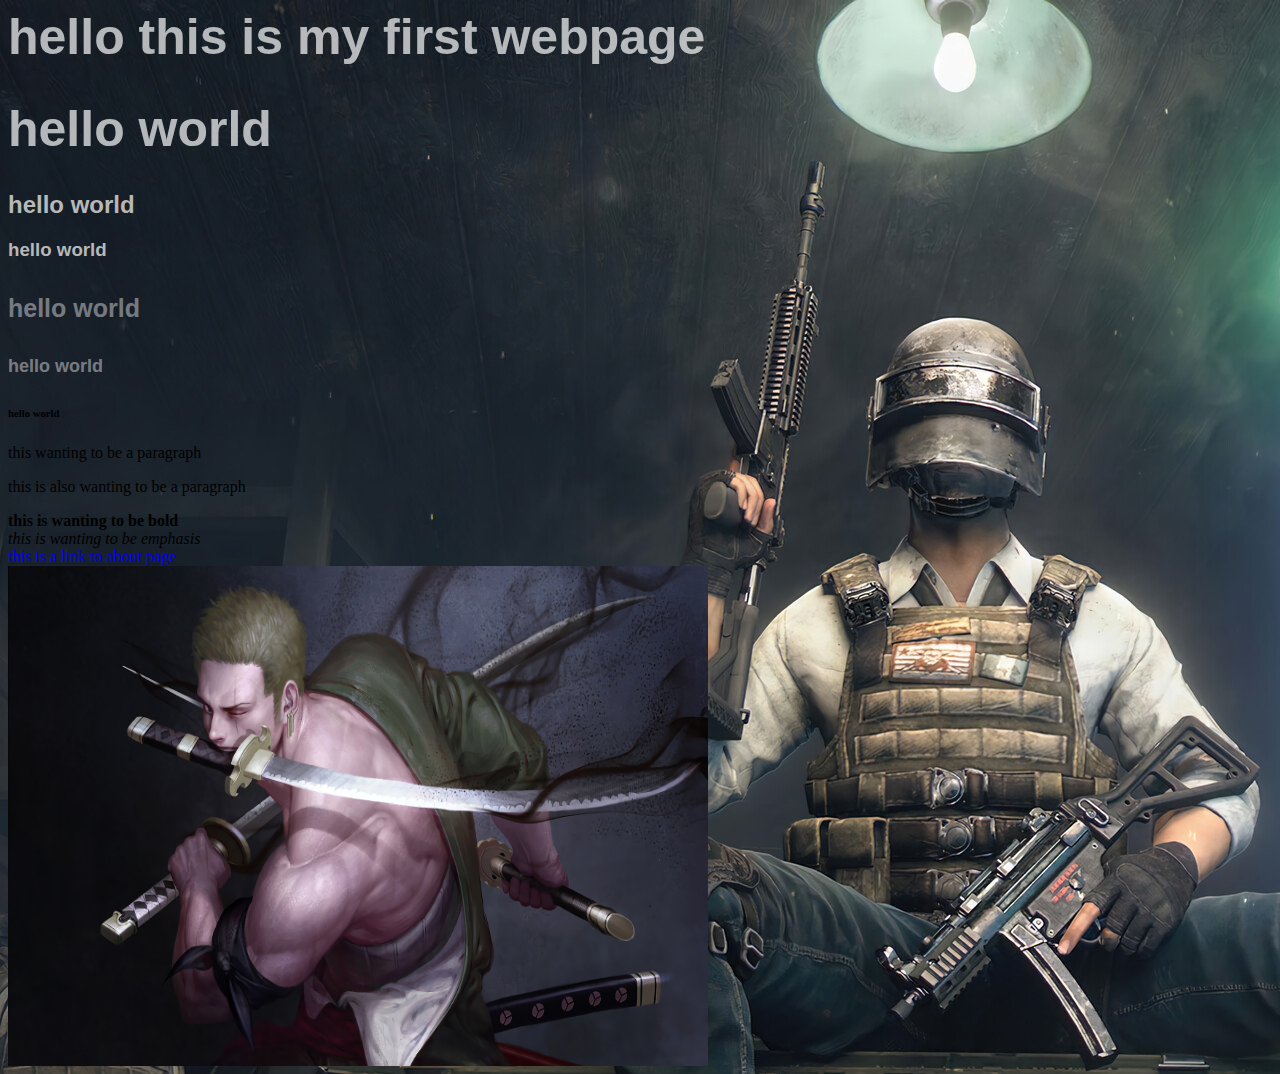
<file: index.html>
<html>
    <head>
        <title> my first web page </title>
        <link rel="stylesheet"href="styles.css">
    </head>
    <body>
        <h1>hello this is my first webpage</h1>
        <h1>hello world</h1>
        <h2 class="special-heading">hello world</h2>
        <h3 class="special-heading">hello world</h3>
        <h4 class="special-heading">hello world</h4>
        <h5>hello world</h5>
        <h6>hello world</h6>
        <p>this wanting to be a paragraph</p>
        <p>this is also wanting to be a paragraph</p>
        <strong>this is wanting to be bold</strong>
        <br>
        <em>this is wanting to be emphasis</em>
        <br>
        <a href="about.html">this is a link to about page</a>
        <br>
        <img src="roronoa-zoro-3-sword-style-katana-one-piece-uhdpaper.com-hd-6.54.jpg"height="500"width="700">
    </body>
</html>
</file>
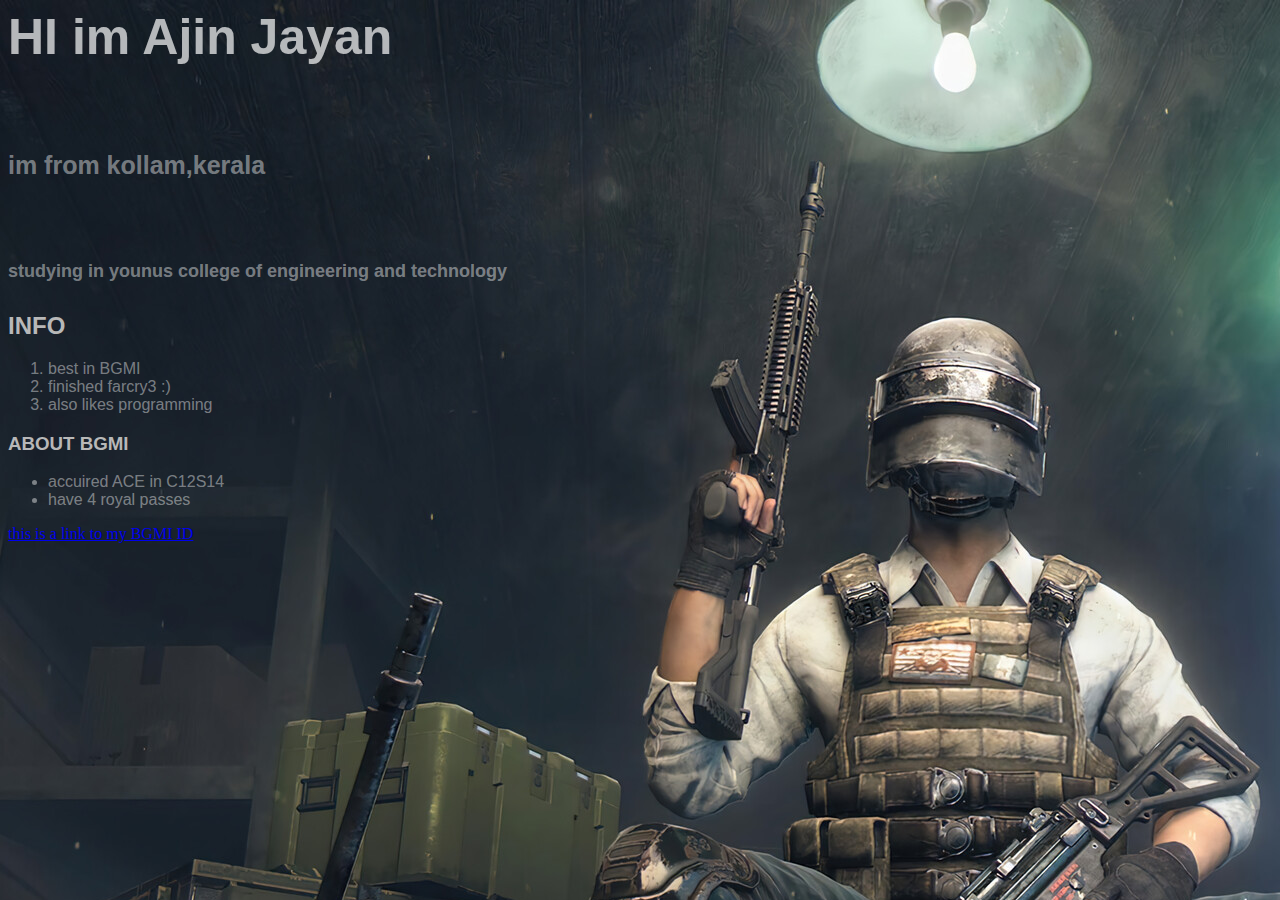
<file: myself.html>
<html>
    <head>
        <title>about myself</title>
        <link rel="stylesheet"href="styles.css">
    </head>
    <body>
        <h1>HI im Ajin Jayan </h1>
        <br>
        <h4>im from kollam,kerala</h4>
        <br>
        <h5>
            <strong> studying in younus college of engineering and technology</strong>
        </h5>
        <h2>INFO</h2>
        <ol>
            <li>best in BGMI</li>
            <li>finished farcry3 :)</li>
            <li>also likes programming</li>
        </ol>
        <h3>ABOUT BGMI</h3>
        <ul>
            <li>accuired ACE in C12S14</li>
            <li>have 4 royal passes</li>
        </ul> 
        <a href="BGMI.html">this is a link to my BGMI ID</a>

    </body>
</html>
</file>
<file: styles.css>
h1{
    color: rgba(255, 255, 255, 0.685);
    font-size: 50px;
    font-family: 'Franklin Gothic Medium', 'Arial Narrow', Arial, sans-serif;
}
h4{
    font-size: 25px;
    color: rgba(255, 255, 255, 0.432);
    font-family: 'Franklin Gothic Medium', 'Arial Narrow', Arial, sans-serif;
}
h2{
    color: rgb(184, 184, 184);
    font-family: 'Franklin Gothic Medium', 'Arial Narrow', Arial, sans-serif;
}
h5{
    color: rgba(255, 255, 255, 0.432);
    font-family: 'Franklin Gothic Medium', 'Arial Narrow', Arial, sans-serif;
    font-size: large;
}
body{
    background:url(pubg-mobile-playerunknowns-battlegrounds-hd-wallpaper-uhdpaper.com-53@0@f.jpg)
}
li{
    color: rgba(255, 255, 255, 0.432);
    font-family: 'Franklin Gothic Medium', 'Arial Narrow', Arial, sans-serif;
}
h3{
    color: rgb(184, 184, 184);
    font-family: 'Franklin Gothic Medium', 'Arial Narrow', Arial, sans-serif;
}
</file>
